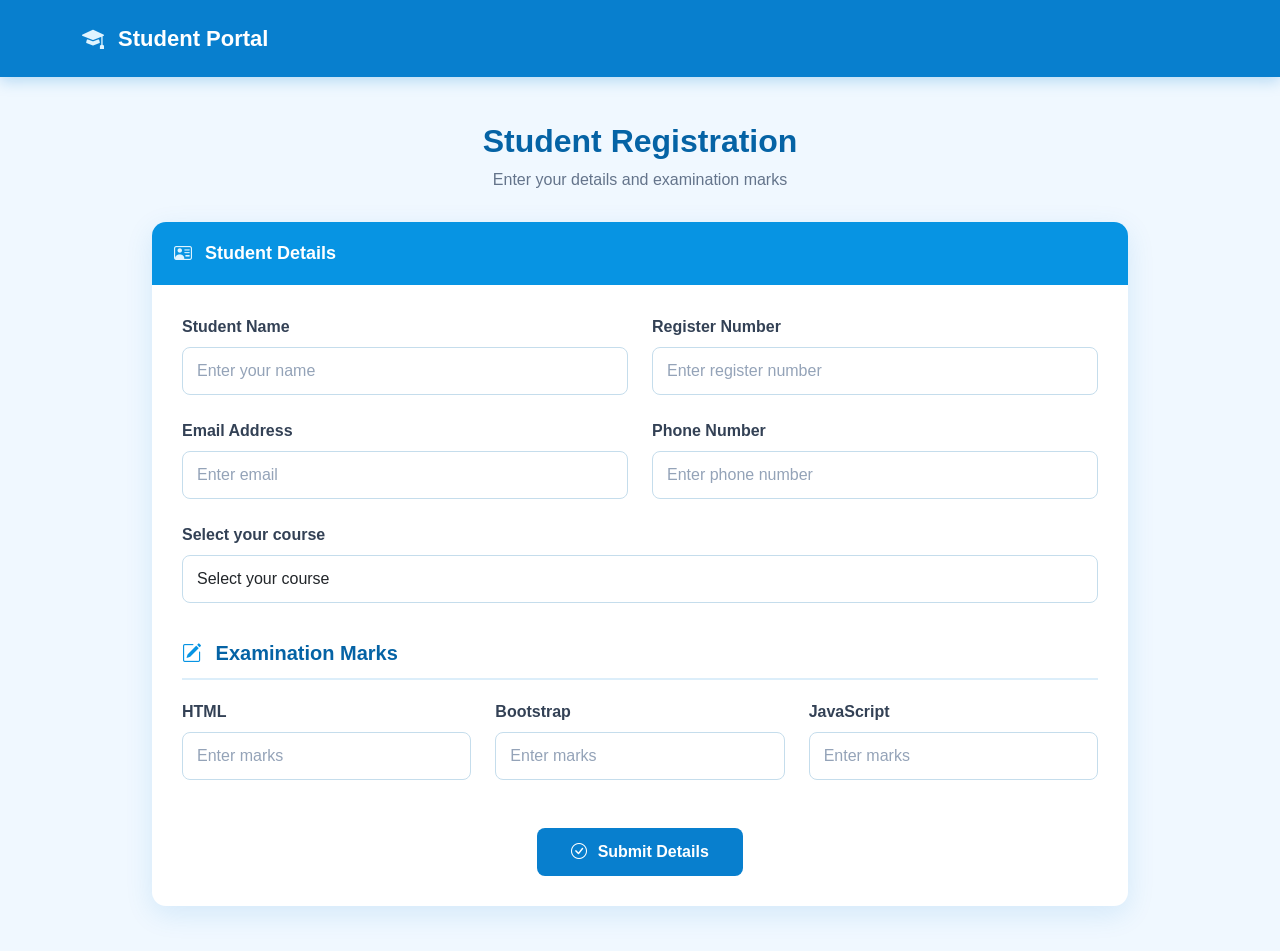
<file: index.html>
<!DOCTYPE html>
<html lang="en">
<head>
    <meta charset="UTF-8">
    <meta name="viewport" content="width=device-width, initial-scale=1.0">

    <title>Student Registration Portal</title>

    <!-- Bootstrap CSS -->
    <link
        href="https://cdn.jsdelivr.net/npm/bootstrap@5.3.3/dist/css/bootstrap.min.css"
        rel="stylesheet"
    >

    <!-- Bootstrap Icons -->
    <link
        rel="stylesheet"
        href="https://cdn.jsdelivr.net/npm/bootstrap-icons@1.11.3/font/bootstrap-icons.min.css"
    >

    <!-- Custom CSS -->
    <link rel="stylesheet" href="style.css">
</head>

<body>

    <!-- Header -->
    <nav class="navbar navbar-dark">
        <div class="container">
            <span class="navbar-brand">
                <i class="bi bi-mortarboard-fill"></i>
                Student Portal
            </span>
        </div>
    </nav>


    <!-- Main Section -->
    <div class="container main-container">

        <div class="page-heading">
            <h1>Student Registration</h1>
            <p>Enter your details and examination marks</p>
        </div>


        <!-- Registration Card -->
        <div class="card portal-card">

            <div class="card-header">
                <i class="bi bi-person-vcard"></i>
                Student Details
            </div>

            <div class="card-body">

                <form id="studentForm">

                    <!-- Student Details -->
                    <div class="row g-4">

                        <!-- Name -->
                        <div class="col-md-6">
                            <label for="studentName" class="form-label">
                                Student Name
                            </label>

                            <input
                                type="text"
                                id="studentName"
                                class="form-control"
                                placeholder="Enter your name"
                                required
                            >
                        </div>


                        <!-- Register Number -->
                        <div class="col-md-6">
                            <label for="registerNumber" class="form-label">
                                Register Number
                            </label>

                            <input
                                type="text"
                                id="registerNumber"
                                class="form-control"
                                placeholder="Enter register number"
                                required
                            >
                        </div>


                        <!-- Email -->
                        <div class="col-md-6">
                            <label for="email" class="form-label">
                                Email Address
                            </label>

                            <input
                                type="email"
                                id="email"
                                class="form-control"
                                placeholder="Enter email"
                                required
                            >
                        </div>


                        <!-- Phone -->
                        <div class="col-md-6">
                            <label for="phone" class="form-label">
                                Phone Number
                            </label>

                            <input
                                type="tel"
                                id="phone"
                                class="form-control"
                                placeholder="Enter phone number"
                                maxlength="10"
                                required
                            >
                        </div>


                        <!-- Course -->
                        <div class="col-md-12">
                            <label for="course" class="form-label">
                                Select your course
                            </label>

                            <select
                                id="course"
                                class="form-select"
                                required
                            >

                                <option value="">
                                    Select your course
                                </option>

                                <!-- IT Related Courses -->

                                <option value="B.E Computer Science and Engineering">
                                    B.E Computer Science and Engineering
                                </option>

                                <option value="B.Tech Computer Science and Engineering">
                                    B.Tech Computer Science and Engineering
                                </option>

                                <option value="B.Tech Information Technology">
                                    B.Tech Information Technology
                                </option>

                                <option value="B.Sc Computer Science">
                                    B.Sc Computer Science
                                </option>

                                <option value="B.Sc Information Technology">
                                    B.Sc Information Technology
                                </option>

                                <option value="BCA">
                                    BCA
                                </option>

                                <option value="MCA">
                                    MCA
                                </option>

                                <option value="M.Sc Computer Science">
                                    M.Sc Computer Science
                                </option>

                                <option value="M.Sc Information Technology">
                                    M.Sc Information Technology
                                </option>

                                <option value="B.Tech Artificial Intelligence and Data Science">
                                    B.Tech Artificial Intelligence and Data Science
                                </option>

                                <option value="B.Tech Artificial Intelligence and Machine Learning">
                                    B.Tech Artificial Intelligence and Machine Learning
                                </option>

                                <option value="B.E Artificial Intelligence and Machine Learning">
                                    B.E Artificial Intelligence and Machine Learning
                                </option>

                                <option value="B.E Computer Science and Business Systems">
                                    B.E Computer Science and Business Systems
                                </option>

                                <option value="B.E Information Science and Engineering">
                                    B.E Information Science and Engineering
                                </option>

                            </select>
                        </div>

                    </div>


                    <!-- Examination Section -->
                    <div class="section-title">
                        <i class="bi bi-pencil-square"></i>
                        Examination Marks
                    </div>


                    <div class="row g-4">

                        <!-- HTML -->
                        <div class="col-md-4">
                            <label for="htmlMark" class="form-label">
                                HTML
                            </label>

                            <input
                                type="number"
                                id="htmlMark"
                                class="form-control"
                                placeholder="Enter marks"
                                min="0"
                                max="100"
                                required
                            >
                        </div>


                        <!-- Bootstrap -->
                        <div class="col-md-4">
                            <label for="bootstrapMark" class="form-label">
                                Bootstrap
                            </label>

                            <input
                                type="number"
                                id="bootstrapMark"
                                class="form-control"
                                placeholder="Enter marks"
                                min="0"
                                max="100"
                                required
                            >
                        </div>


                        <!-- JavaScript -->
                        <div class="col-md-4">
                            <label for="javascriptMark" class="form-label">
                                JavaScript
                            </label>

                            <input
                                type="number"
                                id="javascriptMark"
                                class="form-control"
                                placeholder="Enter marks"
                                min="0"
                                max="100"
                                required
                            >
                        </div>

                    </div>


                    <!-- Submit Button -->
                    <div class="text-center mt-5">

                        <button
                            type="submit"
                            class="btn submit-btn"
                        >
                            <i class="bi bi-check-circle"></i>
                            Submit Details
                        </button>

                    </div>

                </form>

            </div>
        </div>

    </div>


    <!-- Bootstrap JS -->
    <script
        src="https://cdn.jsdelivr.net/npm/bootstrap@5.3.3/dist/js/bootstrap.bundle.min.js">
    </script>

    <!-- Custom JS -->
    <script src="script.js"></script>

</body>
</html>
</file>
<file: style.css>
body {
    margin: 0;
    padding: 0;
    background: #f0f8ff;
    font-family: Arial, Helvetica, sans-serif;
    color: #1e293b;
}

/* Navbar */
.navbar {
    background: #087fce;
    padding: 17px 0;
    box-shadow: 0 4px 14px rgba(8, 127, 206, 0.25);
}

.navbar-brand {
    font-size: 22px;
    font-weight: 600;
    color: #ffffff;
}

.navbar-brand i {
    margin-right: 8px;
    color: #dff4ff;
}

/* Main */
.main-container,
.result-container {
    max-width: 1000px;
    margin: 45px auto;
}

/* Heading */
.page-heading {
    text-align: center;
    margin-bottom: 30px;
}

.page-heading h1 {
    font-size: 32px;
    font-weight: 700;
    color: #0563a5;
    margin-bottom: 8px;
}

.page-heading p {
    color: #64748b;
    margin: 0;
}

/* Card */
.portal-card {
    border: none;
    border-radius: 14px;
    background: #ffffff;
    box-shadow: 0 8px 28px rgba(8, 127, 206, 0.12);
    overflow: hidden;
}

/* Card Header */
.card-header {
    background: #0794e3;
    color: #ffffff;
    font-size: 18px;
    font-weight: 600;
    padding: 18px 22px;
    border: none;
}

.card-header i {
    margin-right: 8px;
    color: #dff4ff;
}

.card-body {
    padding: 30px;
}

/* Labels */
.form-label {
    font-weight: 600;
    margin-bottom: 8px;
    color: #334155;
}

/* Inputs */
.form-control,
.form-select {
    min-height: 48px;
    border: 1px solid #c5ddec;
    border-radius: 8px;
    padding: 10px 14px;
    background: #ffffff;
}

.form-control::placeholder {
    color: #94a3b8;
}

.form-control:focus,
.form-select:focus {
    border-color: #0794e3;
    box-shadow: 0 0 0 3px rgba(7, 148, 227, 0.14);
}

/* Section */
.section-title {
    margin-top: 35px;
    margin-bottom: 20px;
    padding-bottom: 10px;
    border-bottom: 2px solid #dceefa;
    color: #0563a5;
    font-size: 20px;
    font-weight: 600;
}

.section-title i {
    margin-right: 8px;
    color: #0794e3;
}

/* Submit Button */
.submit-btn {
    background: #087fce;
    color: #ffffff;
    padding: 12px 34px;
    border-radius: 8px;
    border: none;
    font-size: 16px;
    font-weight: 600;
    transition: 0.2s;
}

.submit-btn:hover {
    background: #0563a5;
    color: #ffffff;
    transform: translateY(-1px);
}

.submit-btn i {
    margin-right: 6px;
}

/* Student Information */
.info-box {
    padding: 16px;
    border-bottom: 1px solid #e0edf5;
}

.info-box strong {
    display: block;
    color: #64748b;
    font-size: 14px;
    margin-bottom: 5px;
}

.info-box span {
    font-size: 16px;
    font-weight: 600;
    color: #1e293b;
}

/* Result Table */
.result-table {
    margin: 0;
}

.result-table th {
    background: #dff3ff;
    color: #0563a5;
    font-weight: 600;
    border-color: #c0e2f5;
}

.result-table td,
.result-table th {
    padding: 14px;
    vertical-align: middle;
    border-color: #e0ebf3;
}

/* Summary */
.summary-row {
    display: flex;
    gap: 20px;
    margin-bottom: 25px;
}

.summary-box {
    flex: 1;
    background: #f5fbff;
    border: 1px solid #d6eaf7;
    border-radius: 10px;
    text-align: center;
    padding: 20px;
}

.summary-box h6 {
    color: #64748b;
    margin-bottom: 8px;
}

.summary-box h3 {
    color: #087fce;
    font-size: 30px;
    font-weight: 700;
    margin: 0;
}

.summary-box p {
    color: #94a3b8;
    margin: 5px 0 0;
}

/* Final Result */
.final-result {
    text-align: center;
    padding: 18px;
    border-radius: 9px;
    font-size: 22px;
    font-weight: 700;
}

.pass {
    background: #e2f7eb;
    color: #18733d;
}

.fail {
    background: #fde8e8;
    color: #b42323;
}

/* Back Button */
.back-btn {
    background: #087fce;
    color: #ffffff;
    padding: 11px 25px;
    border-radius: 8px;
    border: none;
}

.back-btn:hover {
    background: #0563a5;
    color: #ffffff;
}

/* Mobile */
@media (max-width: 768px) {
    .main-container,
    .result-container {
        margin: 25px 15px;
    }

    .page-heading h1 {
        font-size: 26px;
    }

    .card-body {
        padding: 20px;
    }

    .summary-row {
        flex-direction: column;
    }
}
</file>
